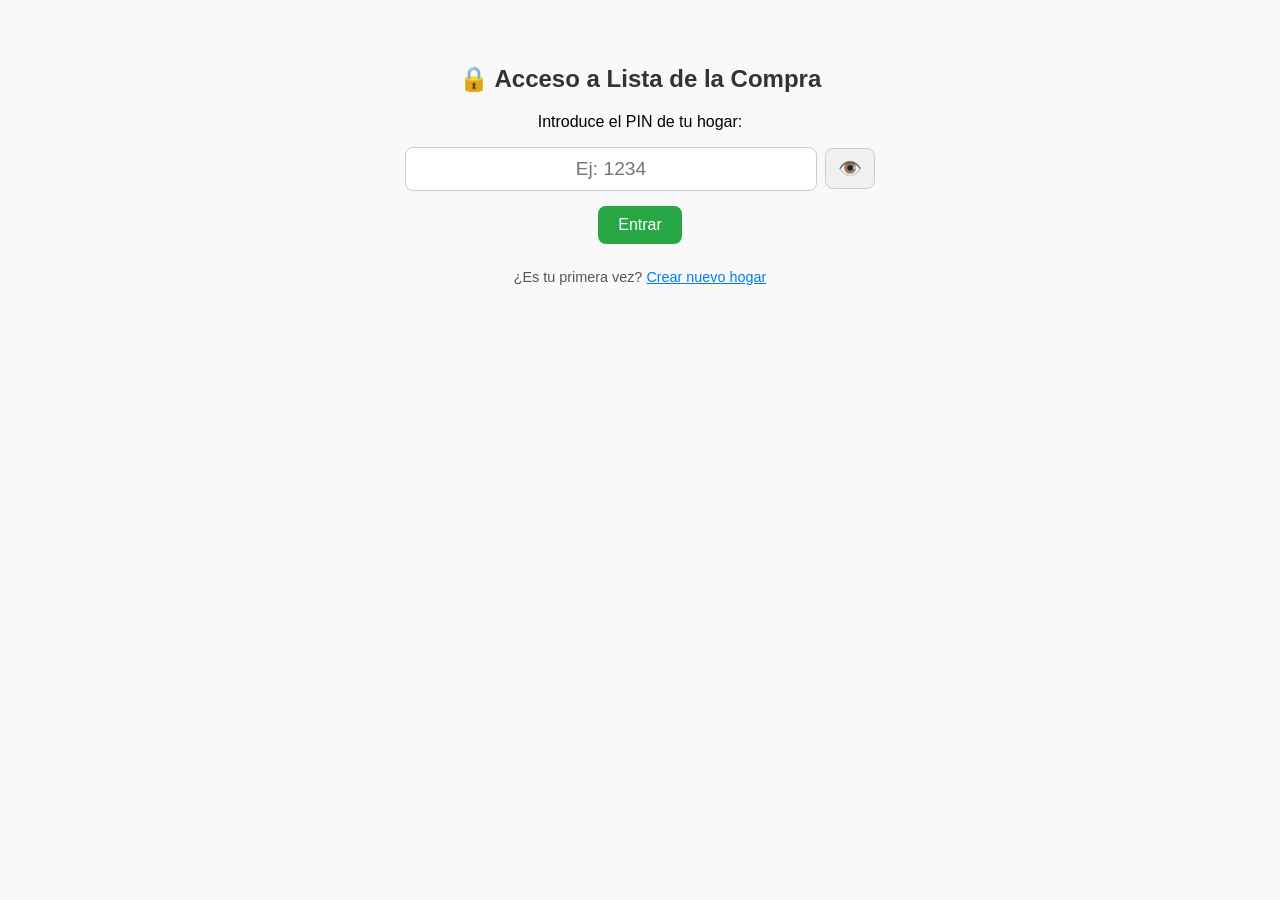
<file: index.html>
<!DOCTYPE html>
<html lang="es">

<head>
    <meta charset="UTF-8">
    <meta name="viewport" content="width=device-width, initial-scale=1.0">
    <title>Lista de la Compra</title>
    <link rel="manifest" href="manifest.json">
    <link rel="icon" type="image/png" href="lista-de-verificacion.png">
    <link rel="stylesheet" href="styles.css">
</head>

<body>

    <!-- PANTALLA 0: INTRODUCIR PIN DE LA FAMILIA -->
    <div id="pantallaPin" style="text-align: center; margin-top: 50px;">
        <h2>🔒 Acceso a Lista de la Compra</h2>
        <p>Introduce el PIN de tu hogar:</p>
        <div style="display: flex; justify-content: center; align-items: center; gap: 8px; margin-bottom: 15px;">
            <input type="password" id="inputPin" placeholder="Ej: 1234" maxlength="10"
                style="padding: 10px; font-size: 1.2em; text-align: center; width: 150px; border-radius: 8px; border: 1px solid #ccc;">
            <button type="button" onclick="toggleMostrarPin()"
                style="padding: 8px 12px; font-size: 1.2em; background-color: #f0f0f0; border: 1px solid #ccc; border-radius: 8px; cursor: pointer;"
                title="Mostrar/Ocultar PIN">👁️</button>
        </div>
        <button onclick="validarPin()"
            style="padding: 10px 20px; font-size: 1em; background-color: #28a745; color: white; border: none; border-radius: 8px; cursor: pointer;">
            Entrar
        </button>
        <p id="errorPin" style="color: red; margin-top: 15px; display: none;"></p>

        <!-- ENLACE PARA CREAR NUEVO HOGAR -->
        <p style="margin-top: 25px; font-size: 0.9em; color: #555;">
            ¿Es tu primera vez? <a href="#" onclick="mostrarPantallaRegistro()"
                style="color: #007bff; text-decoration: underline;">Crear nuevo hogar</a>
        </p>
    </div>

    <!-- PANTALLA REGISTRO: CREAR NUEVA FAMILIA -->
    <div id="pantallaRegistro" style="display: none; text-align: center; margin: 20px auto;">

        <h2>🏠 Crear Nuevo Hogar</h2>
        <p style="margin-bottom: 20px;">Nombre de familia y PIN:</p>

        <!-- Bloque centrado con ancho fijo de 230px -->
        <div style="display: inline-block; width: 230px; margin-bottom: 20px;">

            <!-- Fila 1: Nombre de familia -->
            <div style="margin-bottom: 12px;">
                <input type="text" id="nuevoNombreFamilia" placeholder="Ej: Casa García"
                    style="width: 100%; box-sizing: border-box; padding: 8px;">
            </div>

            <!-- Fila 2: PIN + botón para mostrarlo -->
            <div style="display: flex; gap: 8px;">
                <input type="password" id="nuevoPinFamilia" placeholder="PIN de 4 dígitos"
                    style="flex: 1; min-width: 0; padding: 8px;">
                <button type="button" onclick="toggleMostrarNuevoPin()" style="padding: 8px;">👁️</button>
            </div>

        </div>


        <button onclick="registrarFamilia()" style="padding: 10px 20px; font-size: 16px;">
            Crear y Entrar
        </button>


        <br><br>


        <a href="#" onclick="cancelarRegistro(); return false;" style="color: #666; font-size: 14px;">Cancelar</a>

        <p id="errorRegistro" style="color: red; margin-top: 15px; display: none;"></p>

    </div>


    <!-- PANTALLA 1: INGRESAR NOMBRE DE USUARIO -->
    <div id="pantallaUsuario" style="display: none; text-align: center; margin-top: 50px;">
        <h2>👤 ¿Quién eres?</h2>
        <p>Escribe tu nombre para saber quién añade o compra los productos:</p>
        <div style="display: flex; justify-content: center; align-items: center; gap: 8px; margin-bottom: 15px;"> <input
                type="text" id="inputNombreUsuario" placeholder="Ej: María, Juan, Papá..."
                style="padding: 10px; font-size: 1.1em; text-align: center; width: 220px; border-radius: 8px; border: 1px solid #ccc;"
                onkeypress="if(event.key==='Enter') guardarNombreUsuario()">
        </div>
        <button onclick="guardarNombreUsuario()"
            style="padding: 10px 20px; font-size: 1em; background-color: #007bff; color: white; border: none; border-radius: 8px; cursor: pointer;">
            Entrar a la Lista
        </button>
    </div>

    <!-- PANTALLA 2: PANEL PRINCIPAL -->
    <div id="panelPrincipal" style="display: none;">
        <h1 id="textoSaludo" style="text-align: left; font-size: 1.3em; margin-bottom: 20px;">🛒 Lista de la Compra</h1>

        <div class="input-group">
            <input type="text" id="nuevoProducto" placeholder="Añadir producto..."
                onkeypress="if(event.key==='Enter') agregarProducto()">
            <button class="btn-principal" onclick="agregarProducto()">Añadir</button>
        </div>

        <ul id="lista"></ul>
    </div>

    <script src="app.js"></script>

</body>

</html>
</file>
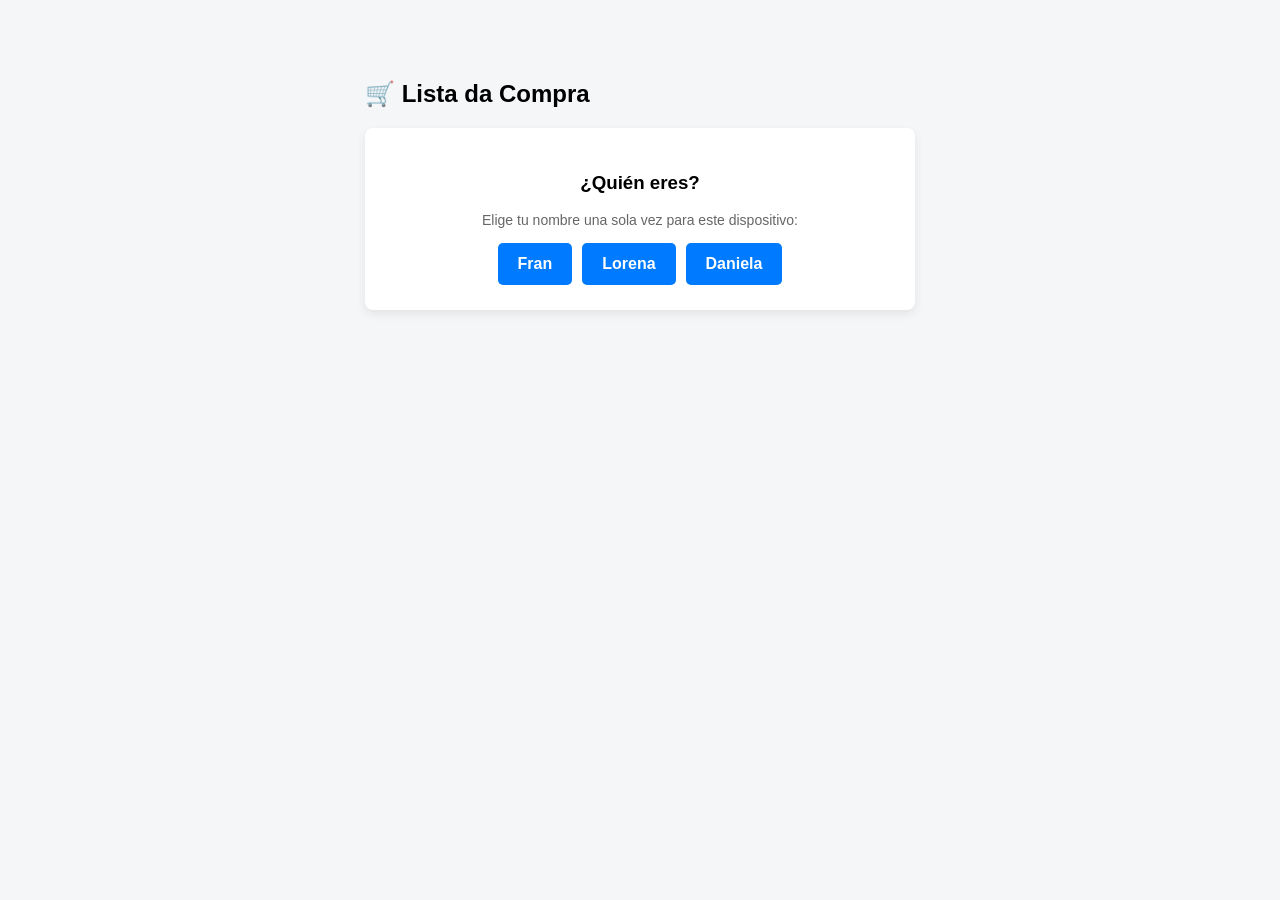
<file: lista.html>
<!DOCTYPE html>
<html lang="es">
<head>
    <meta charset="UTF-8">
    <title>Lista da Compra</title>
    <style>
        body { font-family: sans-serif; max-width: 550px; margin: 40px auto; padding: 20px; background-color: #f4f6f8; }

        /* Pantalla inicial de selección de nombre */
        #pantallaUsuario {
            background: white;
            padding: 25px;
            border-radius: 8px;
            box-shadow: 0 4px 10px rgba(0,0,0,0.08);
            text-align: center;
            margin-bottom: 20px;
        }
        .botones-usuario { display: flex; gap: 10px; justify-content: center; margin-top: 15px; flex-wrap: wrap; }
        .btn-usuario {
            padding: 12px 20px;
            background-color: #007bff;
            color: white;
            border: none;
            border-radius: 5px;
            font-size: 16px;
            cursor: pointer;
            font-weight: bold;
        }
        .btn-usuario:hover { background-color: #0056b3; }

        /* Panel principal de la lista */
        #panelPrincipal { display: none; }
        .saludo { color: #555; margin-bottom: 15px; font-size: 15px; font-weight: bold; }
        .input-group { display: flex; gap: 10px; margin-bottom: 20px; }
        input[type="text"] { flex: 1; padding: 12px; border: 1px solid #ccc; border-radius: 5px; font-size: 16px; }
        .btn-add { padding: 12px 20px; background-color: #28a745; color: white; border: none; border-radius: 5px; cursor: pointer; font-weight: bold; font-size: 16px; }

        ul { list-style: none; padding: 0; }
        li { background: white; padding: 12px 15px; margin-bottom: 8px; border-radius: 5px; border-left: 5px solid #007bff; display: flex; justify-content: space-between; align-items: center; box-shadow: 0 2px 4px rgba(0,0,0,0.05); }
        .info-producto { display: flex; flex-direction: column; gap: 3px; }
        .autor { font-size: 12px; color: #6c757d; font-style: italic; }
        .comprado { text-decoration: line-through; opacity: 0.5; }
        .btn-borrar { background: #dc3545; color: white; border: none; padding: 6px 12px; border-radius: 4px; cursor: pointer; font-size: 12px; }
    </style>
</head>
<body>

    <h2>🛒 Lista da Compra</h2>

    <!-- 1. Pantalla de elección (solo se muestra si no se ha elegido nombre aún) -->
    <div id="pantallaUsuario">
        <h3>¿Quién eres?</h3>
        <p style="color: #666; font-size: 14px;">Elige tu nombre una sola vez para este dispositivo:</p>
        <div class="botones-usuario">
            <button class="btn-usuario" onclick="seleccionarUsuario('Fran')">Fran</button>
            <button class="btn-usuario" onclick="seleccionarUsuario('Lorena')">Lorena</button>
            <button class="btn-usuario" onclick="seleccionarUsuario('Daniela')">Daniela</button>
        </div>
    </div>

    <!-- 2. Panel principal de la lista -->
    <div id="panelPrincipal">
        <div class="saludo" id="textoSaludo"></div>

        <div class="input-group">
            <input type="text" id="nuevoProducto" placeholder="Ej: Leche, huevos, pan..." onkeypress="if(event.key === 'Enter') agregarProducto()">
            <button class="btn-add" onclick="agregarProducto()">Añadir</button>
        </div>

        <ul id="lista">
            <!-- Productos añadidos -->
        </ul>
    </div>

    <script>
        let usuarioActual = '';

        // Comprueba la memoria del dispositivo al abrir la página
        window.onload = function() {
            const nombreGuardado = localStorage.getItem('usuarioLista');
            if (nombreGuardado) {
                iniciarApp(nombreGuardado);
            }
        };

        function seleccionarUsuario(nombre) {
            localStorage.setItem('usuarioLista', nombre); // Guarda en la memoria del navegador
            iniciarApp(nombre);
        }

        function iniciarApp(nombre) {
            usuarioActual = nombre;
            document.getElementById('pantallaUsuario').style.display = 'none';
            document.getElementById('panelPrincipal').style.display = 'block';
            document.getElementById('textoSaludo').innerText = `👋🏼 Hola, ${usuarioActual}`;
            document.getElementById('nuevoProducto').focus();
        }

        function agregarProducto() {
            const input = document.getElementById('nuevoProducto');
            const texto = input.value.trim();

            if (texto === '') return;

            const ul = document.getElementById('lista');
            const li = document.createElement('li');

            li.innerHTML = `
                <div class="info-producto" onclick="this.classList.toggle('comprado')" style="cursor:pointer;" title="Haz clic para tachar">
                    <strong>${texto}</strong>
                    <span class="autor">Añadido por: ${usuarioActual}</span>
                </div>
                <button class="btn-borrar" onclick="this.parentElement.remove()">Borrar</button>
            `;

            ul.appendChild(li);
            input.value = '';
            input.focus();
        }
    </script>

</body>
</html>
</file>
<file: styles.css>
* {
            box-sizing: border-box;
        }

        body {
            font-family: Arial, sans-serif;
            max-width: 500px;
            margin: 0 auto;
            padding: 15px;
            background-color: #f9f9f9;
        }

        h1,
        h2 {
            color: #333;
        }

        h2 {
            text-align: center;
        }

        .input-group {
            display: flex;
            gap: 8px;
            margin-bottom: 20px;
        }

        input[type="text"],
        input[type="password"] {
            flex: 1;
            padding: 9px 12px;
            font-size: 15px;
            border: 1px solid #ccc;
            border-radius: 6px;
            outline: none;
            transition: border-color 0.2s;
        }

        input[type="text"]:focus,
        input[type="password"]:focus {
            border-color: #007bff;
        }

        button.btn-principal {
            padding: 9px 15px;
            font-size: 15px;
            background-color: #28a745;
            color: white;
            border: none;
            border-radius: 6px;
            cursor: pointer;
            font-weight: bold;
        }

        ul {
            list-style-type: none;
            padding: 0;
            margin: 0;
        }

        li {
            background: white;
            margin-bottom: 10px;
            padding: 10px 12px;
            border-radius: 8px;
            display: flex;
            justify-content: space-between;
            align-items: center;
            gap: 10px;
            box-shadow: 0 1px 3px rgba(0, 0, 0, 0.08);
            word-break: break-word;
        }

        .btn-borrar {
            background-color: #dc3545;
            color: white;
            border: none;
            padding: 6px 10px;
            font-size: 13px;
            border-radius: 6px;
            cursor: pointer;
            flex-shrink: 0;
        }

        .btn-usuario {
            width: 100%;
            padding: 14px;
            margin-bottom: 10px;
            font-size: 1.1em;
            background-color: #007bff;
            color: white;
            border: none;
            border-radius: 8px;
            cursor: pointer;
        }
</file>
